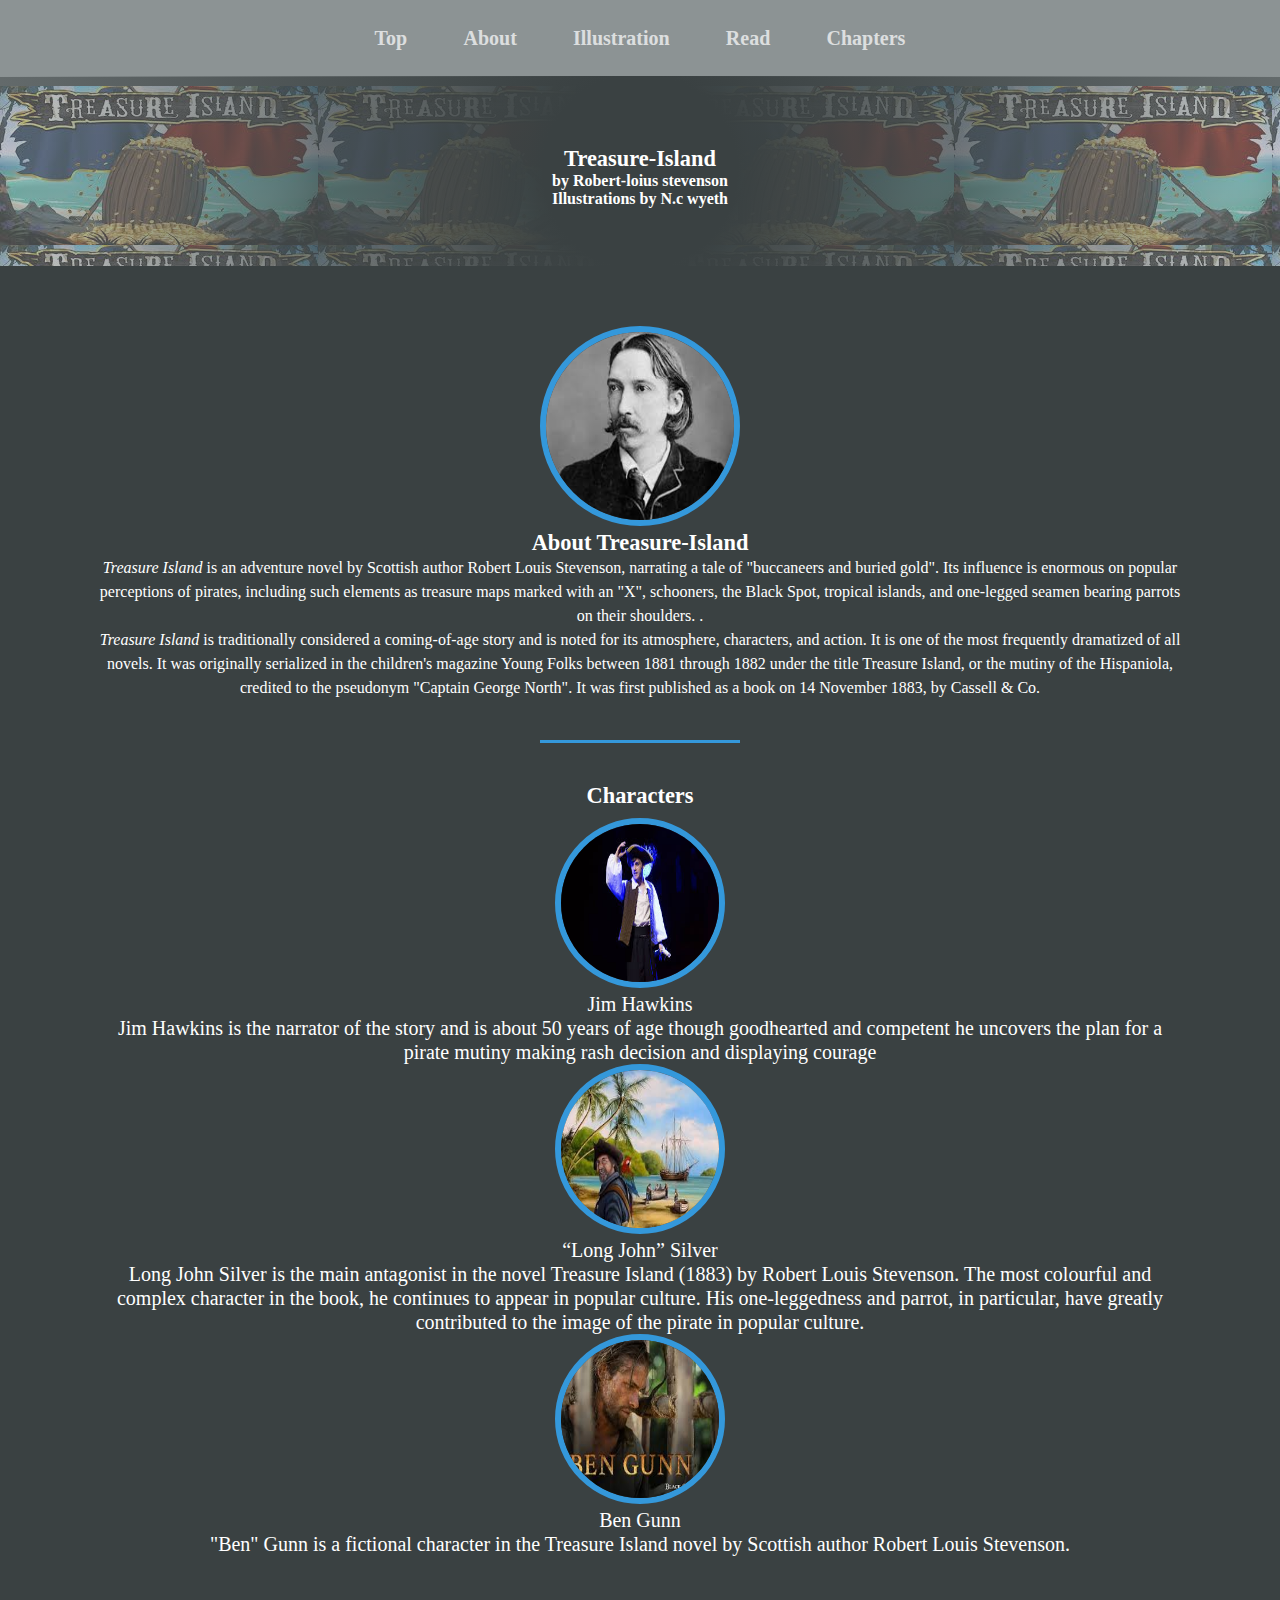
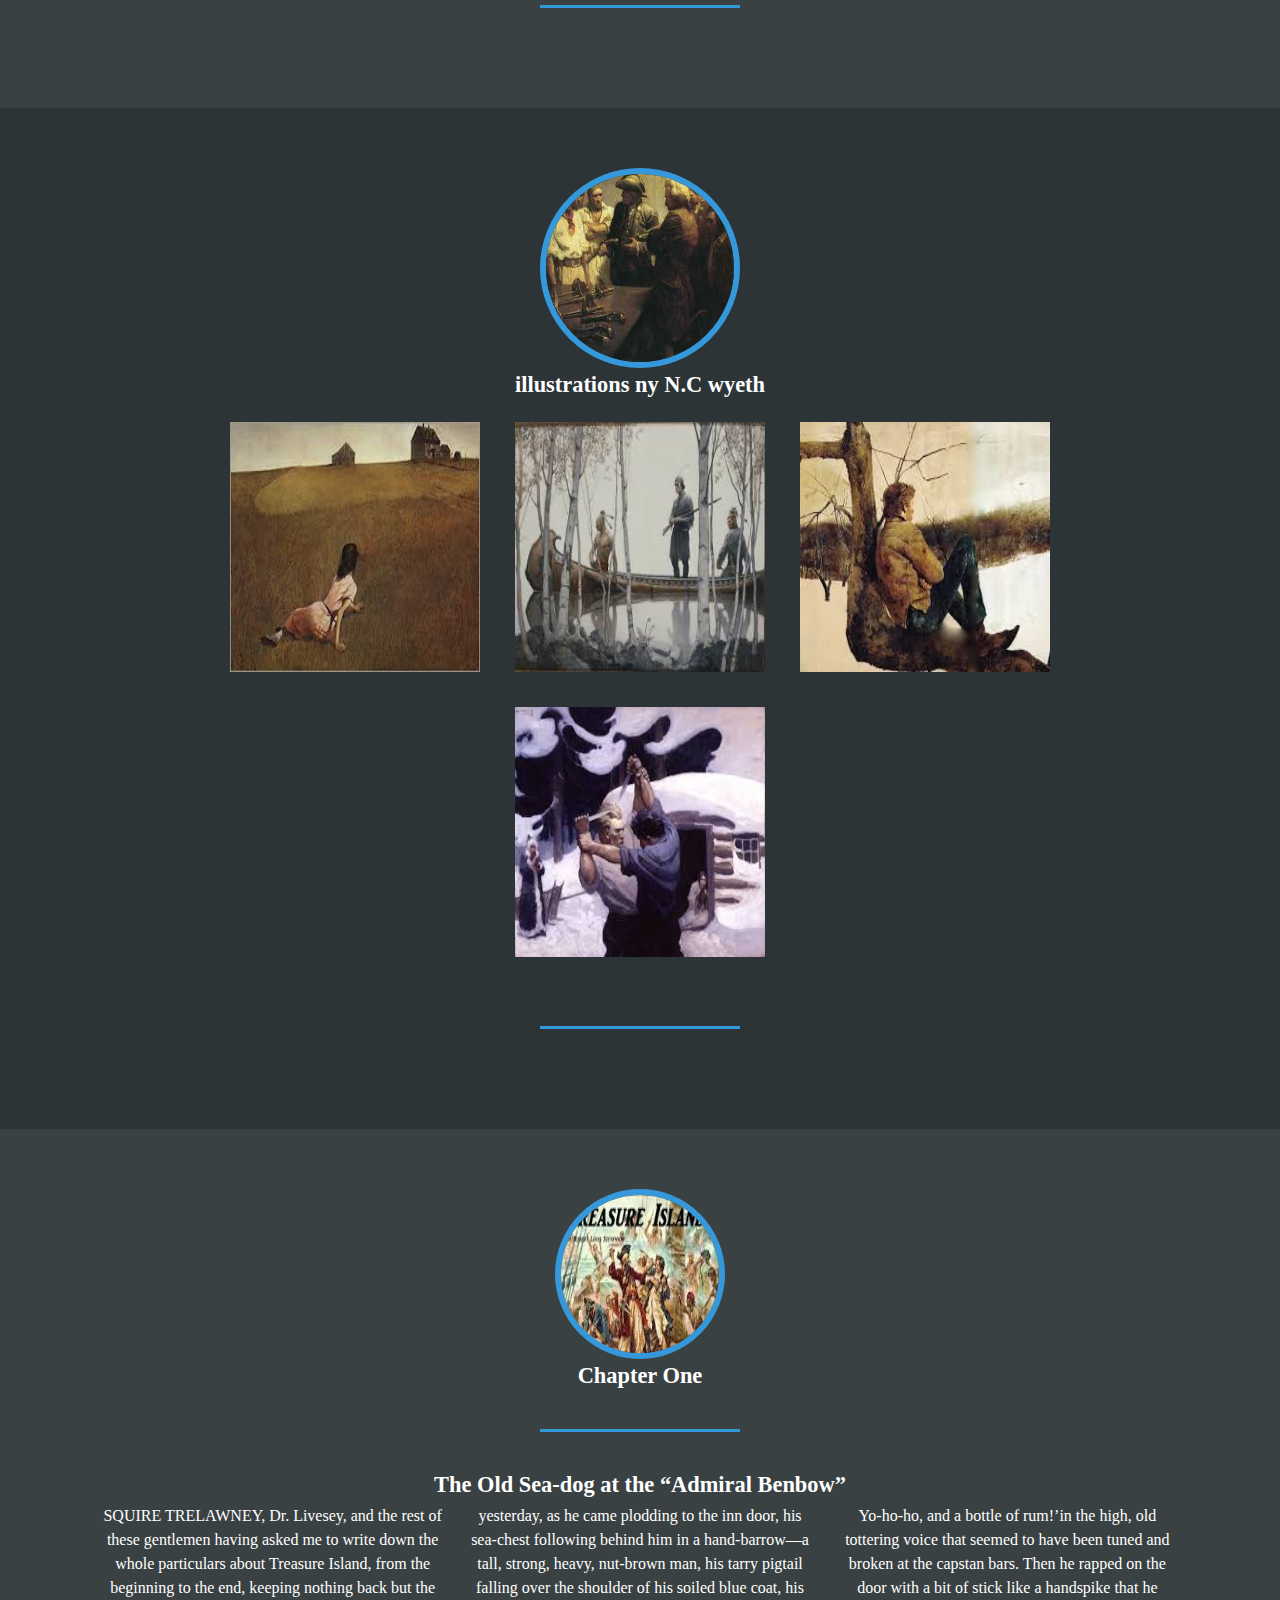
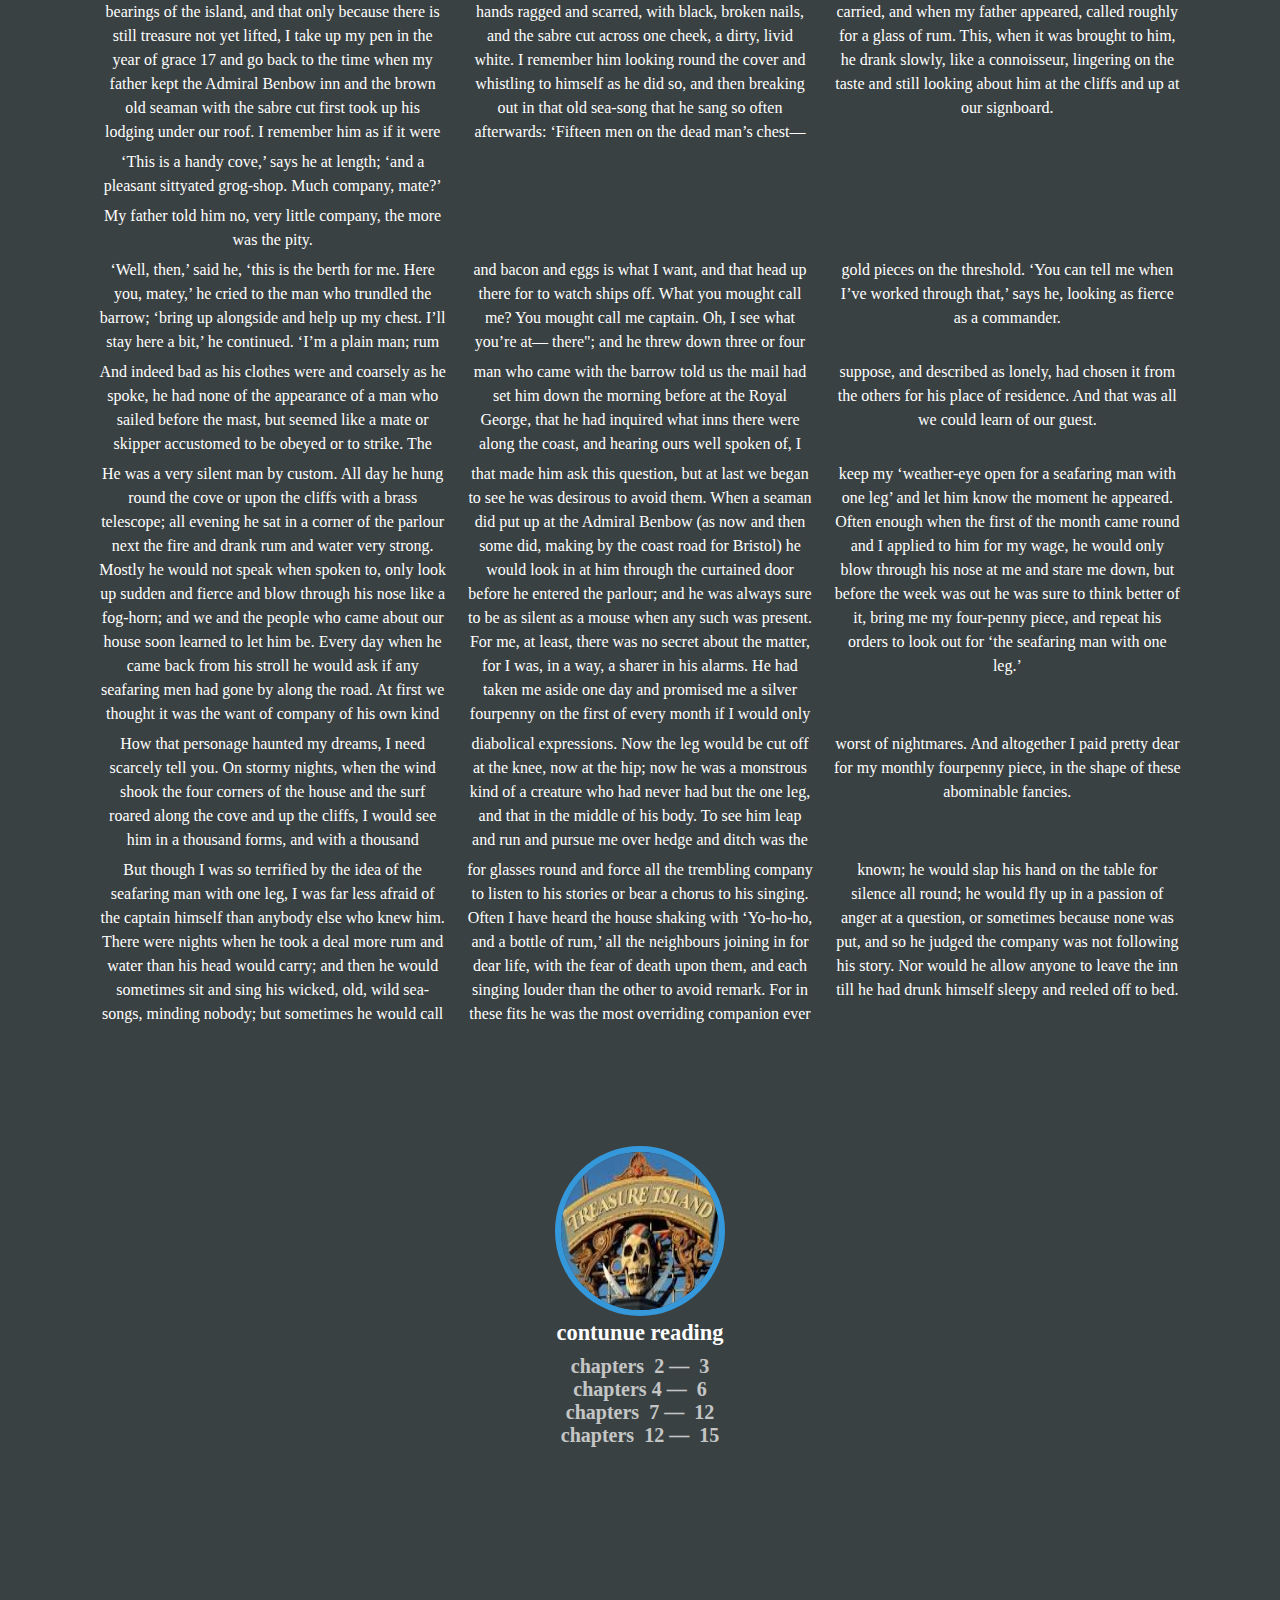
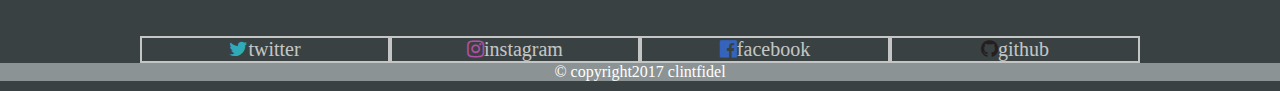
<file: index.html>
<!DOCTYPE html>
<html lang="en">

<head>
	<title>Treasure-Island</title>
	<meta charset="UTF-8">
	<meta name="viewport" content="width=device-width, initial-scale=1">
	<link rel="stylesheet" href="https://cdnjs.cloudflare.com/ajax/libs/font-awesome/4.7.0/css/font-awesome.min.css">
	<link rel="stylesheet" href="./rest.min.css">
	<link rel="shortcut icon" href="./t-images/inner.jpeg" type="image/jpeg">
	<link href="./styles/styles.css" rel="stylesheet">
</head>

<body id="top">
	<header>
		<nav>
			<ul>
				<li>
					<a href="#top">Top</a>
				</li>
				<li>
					<a href="#about">About</a>
				</li>
				<li>
					<a href="#illustrations">Illustration</a>
				</li>
				<li>
					<a href="#read">Read</a>
				</li>
				<li>
					<a href="#chapters">Chapters</a>
				</li>
			</ul>
		</nav>
	</header>

	<section id="Hero">
		<h2>Treasure-Island</h1>
		<h1> by Robert-loius stevenson
			<br> Illustrations by N.c wyeth </h3>

	</section>
	<div id="image-box"></div>

	<section id="about">
		<img src="./t-images/robert.jpeg" title="Robert-loius stevenson" alt="Robert-loius stevenson" class="round-img">
		<h3>About Treasure-Island</h3>
		<p>
			<i>Treasure Island</i> is an adventure novel by Scottish author Robert Louis Stevenson, narrating a tale of "buccaneers and
			buried gold". Its influence is enormous on popular perceptions of pirates, including such elements as treasure maps marked
			with an "X", schooners, the Black Spot, tropical islands, and one-legged seamen bearing parrots on their shoulders. .</p>

		<p>
			<i>Treasure Island</i> is traditionally considered a coming-of-age story and is noted for its atmosphere, characters, and
			action. It is one of the most frequently dramatized of all novels. It was originally serialized in the children's magazine
			Young Folks between 1881 through 1882 under the title Treasure Island, or the mutiny of the Hispaniola, credited to the
			pseudonym "Captain George North". It was first published as a book on 14 November 1883, by Cassell & Co.</p>
		<hr>
		<h3> Characters</h3>
		<ul>
			<li>
				<img src="./t-images/jim-hawkin.jpeg" title="jim-hawkins" alt="Jim Hawkins" class="round">
				<h4>Jim Hawkins</h4>
				<p>Jim Hawkins is the narrator of the story and is about 50 years of age though goodhearted and competent he uncovers the
					plan for a pirate mutiny making rash decision and displaying courage</p>
			</li>
			<li>
				<img src="./t-images/long john.jpeg" title="long-john" alt="Long-John Silver" class="round">
				<h4>&ldquo;Long John&rdquo; Silver</h4>
				<p> Long John Silver is the main antagonist in the novel Treasure Island (1883) by Robert Louis Stevenson. The most colourful
					and complex character in the book, he continues to appear in popular culture. His one-leggedness and parrot, in particular,
					have greatly contributed to the image of the pirate in popular culture.</p>
			</li>
			<li>
				<img src="./t-images/ben-gunn.jpeg" title="Ben-gunn" alt="Ben- Gunn" class="round">
				<h4>Ben Gunn</h4>
				<p>"Ben" Gunn is a fictional character in the Treasure Island novel by Scottish author Robert Louis Stevenson.</p>
			</li>
		</ul>
		<hr>
	</section>

	<section id="illustrations">
		<img src="./t-images/wyeth.jpeg" title="N.c wyeth" alt="N.c wyeth" class="round-img">
		<h3> illustrations ny N.C wyeth</h3>
		<div class="container">
			<ul>
				<li>
					<img src="./t-images/paint1.jpeg" title="woman on the floor" alt="woman on the floor">
				</li>
				<li>
					<img src="./t-images/paint2.jpeg" title="sailing" alt="sailing">
				</li>
				<li>
					<img src="./t-images/paint3.jpeg" title="Boy on tree" alt="Boy on tree">
				</li>
				<li>
					<img src="./t-images/paint4.jpeg" title="Fight" alt="Fight">
				</li>
			</ul>
		</div>

		<hr>
	</section>
	<section id="read">
		<img src="./t-images/frontPage.jpeg" alt="our-front page" title="the treasure-island" class="round">
		<h3>Chapter One
			<br>
			<hr> The Old Sea-dog at the &ldquo;Admiral Benbow&rdquo;</h3>
		<p> SQUIRE TRELAWNEY, Dr. Livesey, and the rest of these gentlemen having asked me to write down the whole particulars about
			Treasure Island, from the beginning to the end, keeping nothing back but the bearings of the island, and that only because
			there is still treasure not yet lifted, I take up my pen in the year of grace 17 and go back to the time when my father
			kept the Admiral Benbow inn and the brown old seaman with the sabre cut first took up his lodging under our roof. I remember
			him as if it were yesterday, as he came plodding to the inn door, his sea-chest following behind him in a hand-barrow—a
			tall, strong, heavy, nut-brown man, his tarry pigtail falling over the shoulder of his soiled blue coat, his hands ragged
			and scarred, with black, broken nails, and the sabre cut across one cheek, a dirty, livid white. I remember him looking
			round the cover and whistling to himself as he did so, and then breaking out in that old sea-song that he sang so often
			afterwards: ‘Fifteen men on the dead man’s chest— Yo-ho-ho, and a bottle of rum!’in the high, old tottering voice that
			seemed to have been tuned and broken at the capstan bars. Then he rapped on the door with a bit of stick like a handspike
			that he carried, and when my father appeared, called roughly for a glass of rum. This, when it was brought to him, he
			drank slowly, like a connoisseur, lingering on the taste and still looking about him at the cliffs and up at our signboard.
		</p>
		<p>‘This is a handy cove,’ says he at length; ‘and a pleasant sittyated grog-shop. Much company, mate?’ </p>
		<p>My father told him no, very little company, the more was the pity.
		</p>
		<p>‘Well, then,’ said he, ‘this is the berth for me. Here you, matey,’ he cried to the man who trundled the barrow; ‘bring
			up alongside and help up my chest. I’ll stay here a bit,’ he continued. ‘I’m a plain man; rum and bacon and eggs is what
			I want, and that head up there for to watch ships off. What you mought call me? You mought call me captain. Oh, I see
			what you’re at— there"; and he threw down three or four gold pieces on the threshold. ‘You can tell me when I’ve worked
			through that,’ says he, looking as fierce as a commander. </p>
		<p>And indeed bad as his clothes were and coarsely as he spoke, he had none of the appearance of a man who sailed before the
			mast, but seemed like a mate or skipper accustomed to be obeyed or to strike. The man who came with the barrow told us
			the mail had set him down the morning before at the Royal George, that he had inquired what inns there were along the
			coast, and hearing ours well spoken of, I suppose, and described as lonely, had chosen it from the others for his place
			of residence. And that was all we could learn of our guest. </p>

		<p>He was a very silent man by custom. All day he hung round the cove or upon the cliffs with a brass telescope; all evening
			he sat in a corner of the parlour next the fire and drank rum and water very strong. Mostly he would not speak when spoken
			to, only look up sudden and fierce and blow through his nose like a fog-horn; and we and the people who came about our
			house soon learned to let him be. Every day when he came back from his stroll he would ask if any seafaring men had gone
			by along the road. At first we thought it was the want of company of his own kind that made him ask this question, but
			at last we began to see he was desirous to avoid them. When a seaman did put up at the Admiral Benbow (as now and then
			some did, making by the coast road for Bristol) he would look in at him through the curtained door before he entered the
			parlour; and he was always sure to be as silent as a mouse when any such was present. For me, at least, there was no secret
			about the matter, for I was, in a way, a sharer in his alarms. He had taken me aside one day and promised me a silver
			fourpenny on the first of every month if I would only keep my ‘weather-eye open for a seafaring man with one leg’ and
			let him know the moment he appeared. Often enough when the first of the month came round and I applied to him for my wage,
			he would only blow through his nose at me and stare me down, but before the week was out he was sure to think better of
			it, bring me my four-penny piece, and repeat his orders to look out for ‘the seafaring man with one leg.’ </p>
		<p>How that personage haunted my dreams, I need scarcely tell you. On stormy nights, when the wind shook the four corners
			of the house and the surf roared along the cove and up the cliffs, I would see him in a thousand forms, and with a thousand
			diabolical expressions. Now the leg would be cut off at the knee, now at the hip; now he was a monstrous kind of a creature
			who had never had but the one leg, and that in the middle of his body. To see him leap and run and pursue me over hedge
			and ditch was the worst of nightmares. And altogether I paid pretty dear for my monthly fourpenny piece, in the shape
			of these abominable fancies. </p>
		<p>But though I was so terrified by the idea of the seafaring man with one leg, I was far less afraid of the captain himself
			than anybody else who knew him. There were nights when he took a deal more rum and water than his head would carry; and
			then he would sometimes sit and sing his wicked, old, wild sea-songs, minding nobody; but sometimes he would call for
			glasses round and force all the trembling company to listen to his stories or bear a chorus to his singing. Often I have
			heard the house shaking with ‘Yo-ho-ho, and a bottle of rum,’ all the neighbours joining in for dear life, with the fear
			of death upon them, and each singing louder than the other to avoid remark. For in these fits he was the most overriding
			companion ever known; he would slap his hand on the table for silence all round; he would fly up in a passion of anger
			at a question, or sometimes because none was put, and so he judged the company was not following his story. Nor would
			he allow anyone to leave the inn till he had drunk himself sleepy and reeled off to bed. </p>
	</section>
	<section id="chapters">
		<img src="./t-images/image3.jpeg" alt="chapters" class="round">
		<h2>contunue reading</h2>
		<ul>
			<li>
				<a href="#">chapters &nbsp;2 &#8212; &nbsp;3</a>
			</li>
			<li>
				<a href="#">chapters&nbsp;4 &#8212; &nbsp;6</a>
			</li>
			<li>
				<a href="#">chapters &nbsp;7 &#8212; &nbsp;12</a>
			</li>
			<li>
				<a href="#">chapters &nbsp;12 &#8212; &nbsp;15</a>
			</li>
		</ul>
	</section>
	<section>

	</section>
	<div class="contact-me">

		<a href="#" target="_blank">
			<i class="fa fa-twitter" style="color:#2cd6ec;" aria-hidden="true"></i>twitter</a>

		<a href="#" target="_blank">
			<i class="fa fa-instagram" style="color:#e656d2;" aria-hidden="true"></i>instagram</a>

		<a href="#" target="_blank">
			<i class="fa fa-facebook-official" style="color:#3473f1;" aria-hidden="true"></i>facebook</a>

		<a href="http://github.com/clintfidel">
			<i class="fa fa-github" style="color:rgb(27, 16, 16);" aria-hidden="true"></i>github</a>


	</div>
	<footer>
		<p>&copy; copyright2017 clintfidel</p>
	</footer>
</body>

</html>
</file>
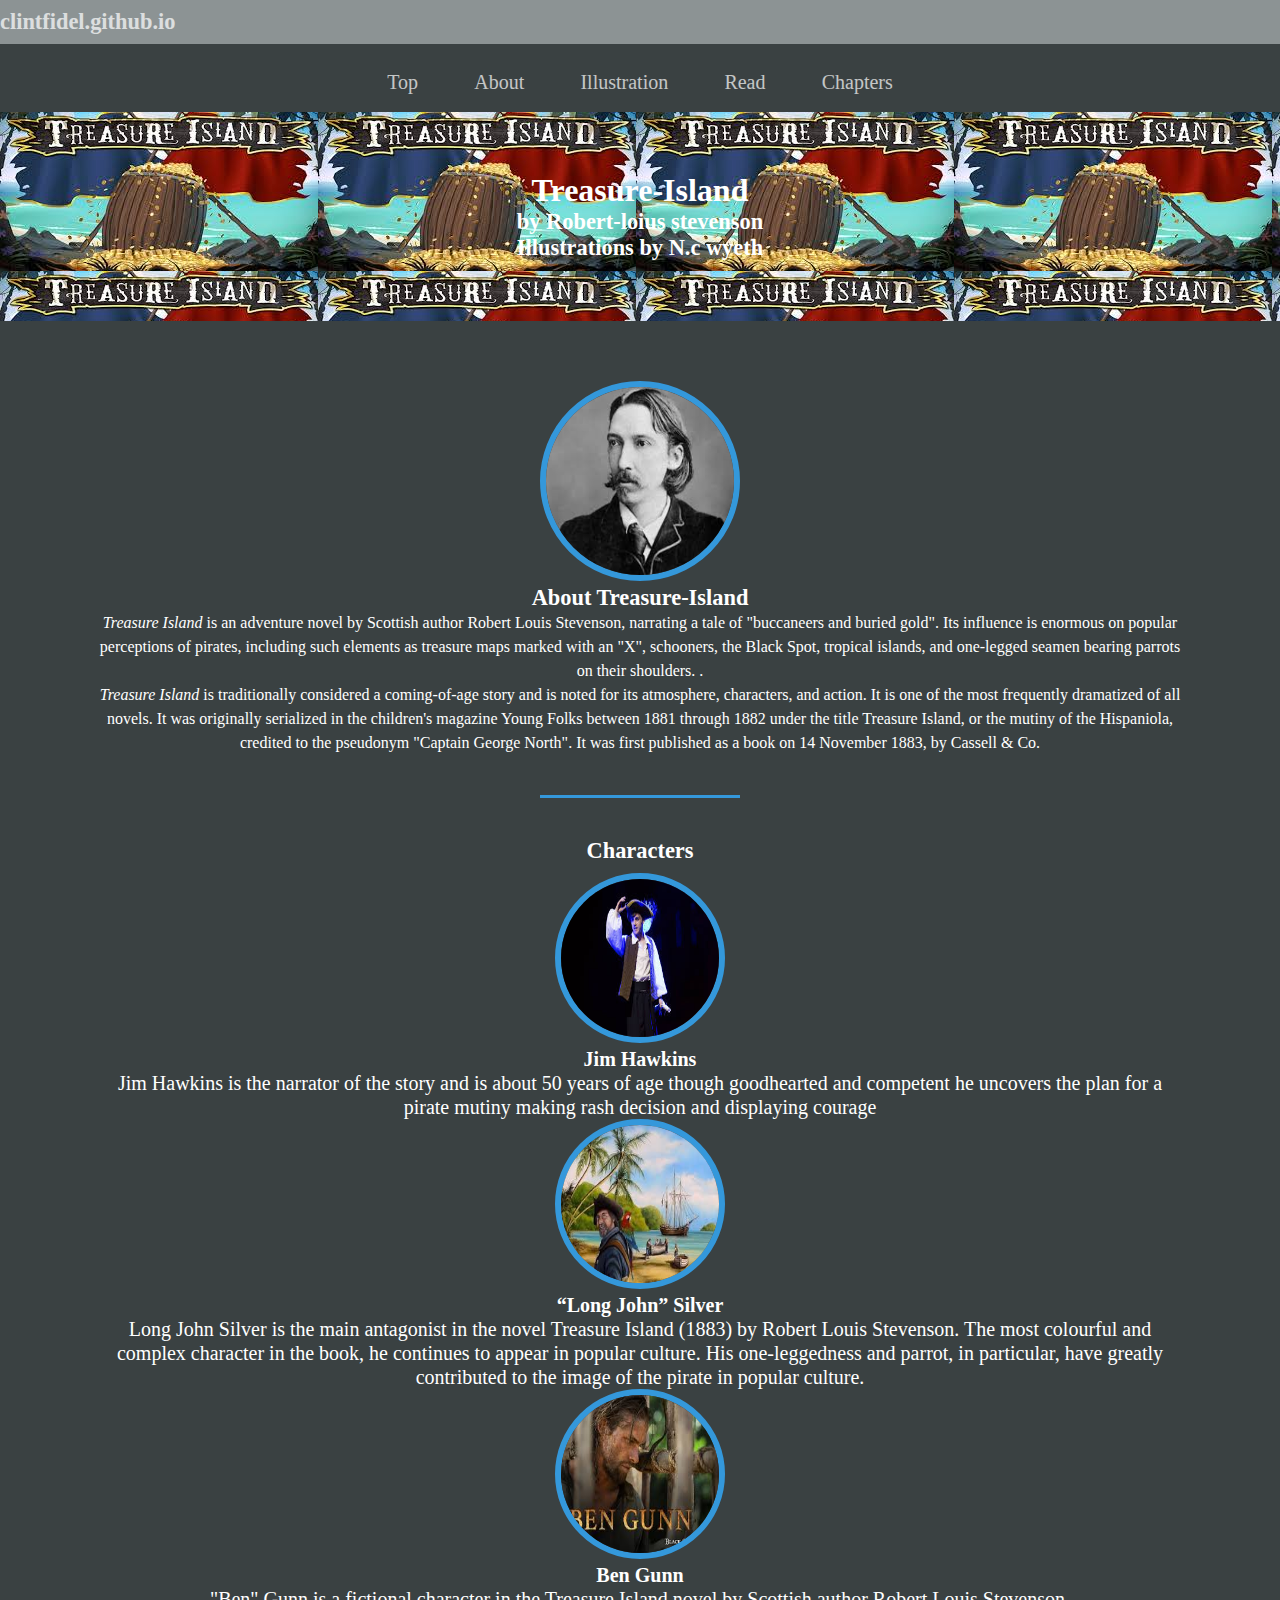
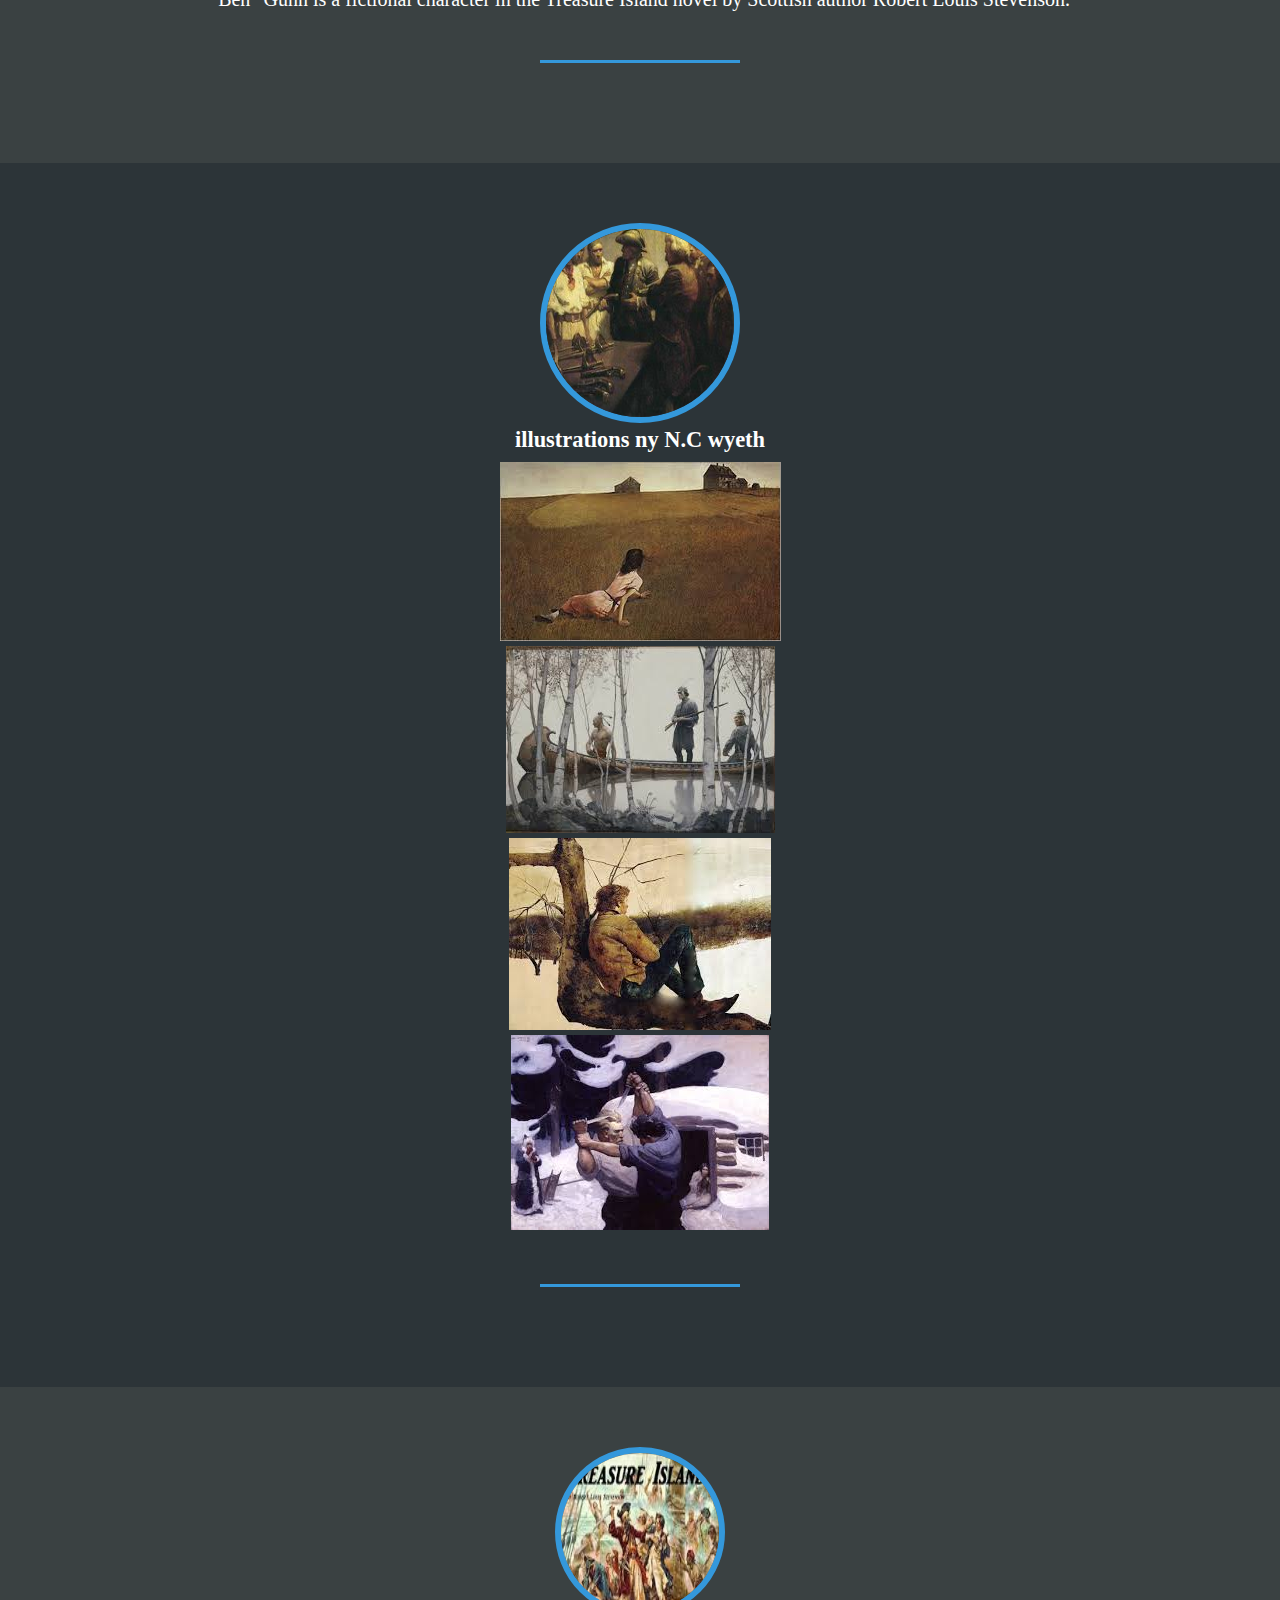
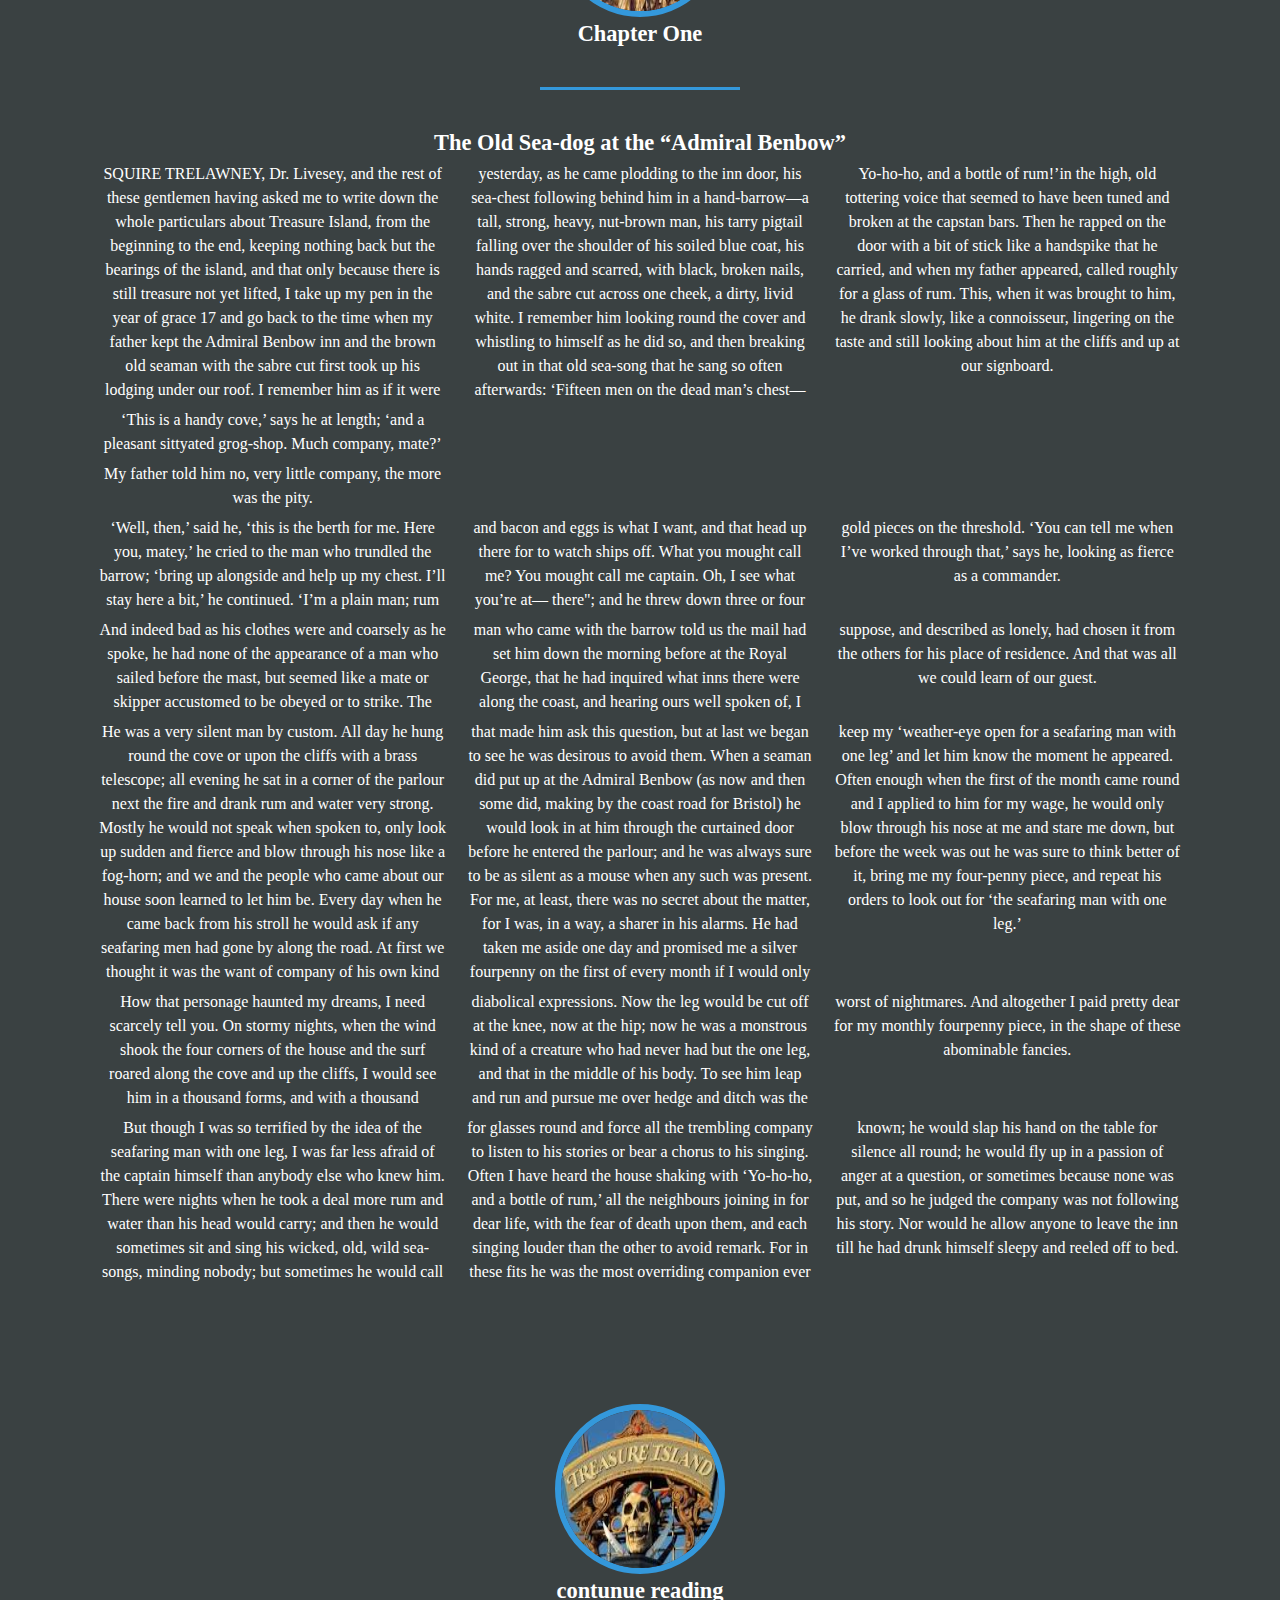
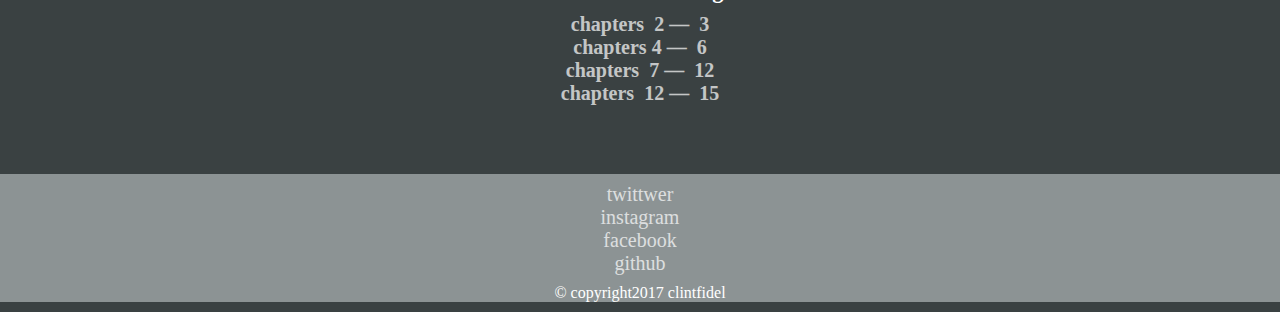
<file: page1.html>
<!DOCTYPE html>
<html lang="en">

<head>
	<title>Treasure-Island</title>
	<meta charset="UTF-8">
	<meta name="viewport" content="width=device-width, initial-scale=1">
	<link rel="shortcut icon" href="./t-images/inner.jpeg" type="image/jpeg">
	<link href="./styles/styles.css" rel="stylesheet">
</head>

<body id="top">
	<header>
		<h2>
			<a href="http://clintfidel.github.io" target="_blank">clintfidel.github.io</a>
		</h2>
	</header>
	<nav>
		<ul>
			<li>
				<a href="#top">Top</a> 
			</li>
			<li>
				<a href="#about">About</a> 
			</li>
			<li>
				<a href="#illustrations">Illustration</a> 
			</li>
			<li>
				<a href="#read">Read</a> 
			</li>
			<li>
				<a href="#chapters">Chapters</a> 
			</li>
		</ul>
	</nav>
	<section id="Hero">
		<h1>Treasure-Island</h1>
		<h3> by Robert-loius stevenson
			<br> Illustrations by N.c wyeth </h3>
	</section>
	<section id="about">
		<img src="./t-images/robert.jpeg" title="Robert-loius stevenson" alt="Robert-loius stevenson" class="round-img">
		<h3>About Treasure-Island</h3>
		<p>
			<i>Treasure Island</i> is an adventure novel by Scottish author Robert Louis Stevenson, narrating a tale of "buccaneers and
			buried gold". Its influence is enormous on popular perceptions of pirates, including such elements as treasure maps marked
			with an "X", schooners, the Black Spot, tropical islands, and one-legged seamen bearing parrots on their shoulders. .</p>

		<p>
			<i>Treasure Island</i> is traditionally considered a coming-of-age story and is noted for its atmosphere, characters, and
			action. It is one of the most frequently dramatized of all novels. It was originally serialized in the children's magazine
			Young Folks between 1881 through 1882 under the title Treasure Island, or the mutiny of the Hispaniola, credited to the
			pseudonym "Captain George North". It was first published as a book on 14 November 1883, by Cassell & Co.</p>
		<hr>
		<h3> Characters</h3>
		<ul>
			<li>
				<img src="./t-images/jim-hawkin.jpeg" title="jim-hawkins" alt="Jim Hawkins" class="round">
				<h4>Jim Hawkins</h4>
				<p>Jim Hawkins is the narrator of the story and is about 50 years of age though goodhearted and competent he uncovers the
					plan for a pirate mutiny making rash decision and displaying courage</p>
			</li>
			<li>
				<img src="./t-images/long john.jpeg" title="long-john" alt="Long-John Silver" class="round">
				<h4>&ldquo;Long John&rdquo; Silver</h4>
				<p> Long John Silver is the main antagonist in the novel Treasure Island (1883) by Robert Louis Stevenson. The most colourful
					and complex character in the book, he continues to appear in popular culture. His one-leggedness and parrot, in particular,
					have greatly contributed to the image of the pirate in popular culture.</p>
			</li>
			<li>
				<img src="./t-images/ben-gunn.jpeg" title="Ben-gunn" alt="Ben- Gunn" class="round">
				<h4>Ben Gunn</h4>
				<p>"Ben" Gunn is a fictional character in the Treasure Island novel by Scottish author Robert Louis Stevenson.</p>
			</li>
		</ul>
		<hr>
	</section>
	
	<section id="illustrations">
		<img src="./t-images/wyeth.jpeg" title="N.c wyeth" alt="N.c wyeth" class="round-img">
		<h3> illustrations ny N.C wyeth</h3>
		<div class="illustrations">
				<ul>
						<li>
							<img src="./t-images/paint1.jpeg" title="woman on the floor" alt="woman on the floor">
						</li>
						<li>
							<img src="./t-images/paint2.jpeg" title="sailing" alt="sailing">
						</li>
						<li>
							<img src="./t-images/paint3.jpeg" title="Boy on tree" alt="Boy on tree">
						</li>
						<li>
							<img src="./t-images/paint4.jpeg" title="Fight" alt="Fight">
						</li>
					</ul>
		</div>
	
		<hr>
	</section>
	<section id="read">
		<img src="./t-images/frontPage.jpeg" alt="our-front page" title="the treasure-island" class="round">
		<h3>Chapter One
			<br>
			<hr> The Old Sea-dog at the &ldquo;Admiral Benbow&rdquo;</h3>
		<p> SQUIRE TRELAWNEY, Dr. Livesey, and the rest of these gentlemen having asked me to write down the whole particulars about
			Treasure Island, from the beginning to the end, keeping nothing back but the bearings of the island, and that only because
			there is still treasure not yet lifted, I take up my pen in the year of grace 17 and go back to the time when my father
			kept the Admiral Benbow inn and the brown old seaman with the sabre cut first took up his lodging under our roof. I remember
			him as if it were yesterday, as he came plodding to the inn door, his sea-chest following behind him in a hand-barrow—a
			tall, strong, heavy, nut-brown man, his tarry pigtail falling over the shoulder of his soiled blue coat, his hands ragged
			and scarred, with black, broken nails, and the sabre cut across one cheek, a dirty, livid white. I remember him looking
			round the cover and whistling to himself as he did so, and then breaking out in that old sea-song that he sang so often
			afterwards: ‘Fifteen men on the dead man’s chest— Yo-ho-ho, and a bottle of rum!’in the high, old tottering voice that
			seemed to have been tuned and broken at the capstan bars. Then he rapped on the door with a bit of stick like a handspike
			that he carried, and when my father appeared, called roughly for a glass of rum. This, when it was brought to him, he
			drank slowly, like a connoisseur, lingering on the taste and still looking about him at the cliffs and up at our signboard.
		</p>
		<p>‘This is a handy cove,’ says he at length; ‘and a pleasant sittyated grog-shop. Much company, mate?’ </p>
		<p>My father told him no, very little company, the more was the pity.
		</p>
		<p>‘Well, then,’ said he, ‘this is the berth for me. Here you, matey,’ he cried to the man who trundled the barrow; ‘bring
			up alongside and help up my chest. I’ll stay here a bit,’ he continued. ‘I’m a plain man; rum and bacon and eggs is what
			I want, and that head up there for to watch ships off. What you mought call me? You mought call me captain. Oh, I see
			what you’re at— there"; and he threw down three or four gold pieces on the threshold. ‘You can tell me when I’ve worked
			through that,’ says he, looking as fierce as a commander. </p>
		<p>And indeed bad as his clothes were and coarsely as he spoke, he had none of the appearance of a man who sailed before the
			mast, but seemed like a mate or skipper accustomed to be obeyed or to strike. The man who came with the barrow told us
			the mail had set him down the morning before at the Royal George, that he had inquired what inns there were along the
			coast, and hearing ours well spoken of, I suppose, and described as lonely, had chosen it from the others for his place
			of residence. And that was all we could learn of our guest. </p>

		<p>He was a very silent man by custom. All day he hung round the cove or upon the cliffs with a brass telescope; all evening
			he sat in a corner of the parlour next the fire and drank rum and water very strong. Mostly he would not speak when spoken
			to, only look up sudden and fierce and blow through his nose like a fog-horn; and we and the people who came about our
			house soon learned to let him be. Every day when he came back from his stroll he would ask if any seafaring men had gone
			by along the road. At first we thought it was the want of company of his own kind that made him ask this question, but
			at last we began to see he was desirous to avoid them. When a seaman did put up at the Admiral Benbow (as now and then
			some did, making by the coast road for Bristol) he would look in at him through the curtained door before he entered the
			parlour; and he was always sure to be as silent as a mouse when any such was present. For me, at least, there was no secret
			about the matter, for I was, in a way, a sharer in his alarms. He had taken me aside one day and promised me a silver
			fourpenny on the first of every month if I would only keep my ‘weather-eye open for a seafaring man with one leg’ and
			let him know the moment he appeared. Often enough when the first of the month came round and I applied to him for my wage,
			he would only blow through his nose at me and stare me down, but before the week was out he was sure to think better of
			it, bring me my four-penny piece, and repeat his orders to look out for ‘the seafaring man with one leg.’ </p>
		<p>How that personage haunted my dreams, I need scarcely tell you. On stormy nights, when the wind shook the four corners
			of the house and the surf roared along the cove and up the cliffs, I would see him in a thousand forms, and with a thousand
			diabolical expressions. Now the leg would be cut off at the knee, now at the hip; now he was a monstrous kind of a creature
			who had never had but the one leg, and that in the middle of his body. To see him leap and run and pursue me over hedge
			and ditch was the worst of nightmares. And altogether I paid pretty dear for my monthly fourpenny piece, in the shape
			of these abominable fancies. </p>
		<p>But though I was so terrified by the idea of the seafaring man with one leg, I was far less afraid of the captain himself
			than anybody else who knew him. There were nights when he took a deal more rum and water than his head would carry; and
			then he would sometimes sit and sing his wicked, old, wild sea-songs, minding nobody; but sometimes he would call for
			glasses round and force all the trembling company to listen to his stories or bear a chorus to his singing. Often I have
			heard the house shaking with ‘Yo-ho-ho, and a bottle of rum,’ all the neighbours joining in for dear life, with the fear
			of death upon them, and each singing louder than the other to avoid remark. For in these fits he was the most overriding
			companion ever known; he would slap his hand on the table for silence all round; he would fly up in a passion of anger
			at a question, or sometimes because none was put, and so he judged the company was not following his story. Nor would
			he allow anyone to leave the inn till he had drunk himself sleepy and reeled off to bed. </p>
	</section>
	<section id="chapters">
		<img src="./t-images/image3.jpeg" alt="chapters" class="round">
		<h2>contunue reading</h2>
		<ul>
			<li>
				<a href="#">chapters &nbsp;2 &#8212; &nbsp;3</a>
			</li>
			<li>
				<a href="#">chapters&nbsp;4 &#8212; &nbsp;6</a>
			</li>
			<li>
				<a href="#">chapters &nbsp;7 &#8212; &nbsp;12</a>
			</li>
			<li>
				<a href="#">chapters &nbsp;12 &#8212; &nbsp;15</a>
			</li>
		</ul>
	</section>
	<footer>
		<ul>
			<li>
				<a href="#" target="_blank">twittwer</a>
			</li>
			<li>
				<a href="#" target="_blank">instagram</a>
			</li>
			<li>
				<a href="#" target="_blank">facebook</a>
			</li>
			<li>
				<a href="http://github.com/clintfidel">github</a>
			</li>

		</ul>
		<p>&copy; copyright2017 clintfidel</p>
	</footer>
</body>

</html>
</file>
<file: styles/styles.css>
*{
    margin: 0;
    padding: 0;
    box-sizing: border-box;
}

body {
    background-color: #3a4142;
    font: normal 16rem "Aria"l,sans-serif;
    color: #555;
    text-align: center;
    font-size: 16px;
    --pad:3px;
    --margin:5px;
}

header {
    font-weight: bold;
    color: #fff;
    text-align: left;
    background-color: #8c9394;
    padding-top: calc(var(--pad) * 3);
    padding-bottom: calc(var(--pad) * 3);
    padding-left: cal(var(--pad) * 4);
    margin-bottom: calc(var(--pad) * 3);
    
}
h3, h2  {
    font-size: 1.4rem;
    font-weight: bold;
}

#chapters a,h1 {
    font-weight: bold;
}

ul, nav {
    list-style: none;
    text-align: center;
    color: #fff;
    font-size: 20px;
    width: 100%;
    top: 0;
    padding-top: calc(var(--pad) * 3);
    padding-bottom: calc(var(--pad) * 3);
    overflow: hidden;
}

nav ul li {
    display: inline;
    padding: 0 2%;
    /* -webkit-column-count: 5;
    -moz-column-count: 5;
    column-count: 5;
    -moz-column-gap: 5px;
    -webkit-column-gap: 5px;
    column-gap: 5px;
    margin: 0 auto;
    background-color: #8c9394;
     */
}

#Hero {
    color: white;
    width: 100%;
    background-image: url("../t-images/background.jpeg"); 
}

#image-box {
    background: radial-gradient(circle,rgb(58, 65, 66)  15%,rgba(140, 147, 148, .5));
    margin-top: -192px;
    width: 100%;
    height: 190px;
}

#about {
    background-color:linear-gradient(top, rgb(77, 96, 105),rgb(60, 80, 90));
}

#illustrations {
    background-color: rgb(44, 52, 56);
}

.container ul > li {
    display: inline-block;
    padding: calc(var(--pad) * 5);
   
}
.container ul > li > img {
   width: 250px;
   height: 250px;
   
}

a {
    text-decoration: none;
    color:inherit;
    cursor: pointer;
    opacity: 0.7;
}
a:hover {
    opacity: 1;

}

.round-img {
    width: 200px;
    height:200px;
    border: 6px solid;
    border-color: #3498db;
    border-radius: 50%;
}

.round {
    width: 170px;
    height:170px;
    border: 6px solid;
    border-color: #3498db;
    border-radius: 50%;
}

hr {
    width: 200px;
    height: 3px;
    background-color: #3498db;
    border: 0;
    margin: calc(var(--margin) * 8) auto;
}

section {
    color: white;
    background-color: #3a4142;
    padding: calc(var(--pad) * 20) calc(var(--pad) * 33);
}

section p {
    text-align: center;
    width: 100%;
    line-height: 1.5rem;
}
#read p {
    padding-top: calc(var(--pad) * 2);
    -webkit-column-count: 3;
    -moz-column-count: 3;
    column-count: 3;
    -moz-column-gap: calc(var(--margin) * 4);
    -webkit-column-gap: calc(var(--margin) * 4);
    column-gap: calc(var(--margin) * 4);
}

footer {
    background-color: #8c9394;
    margin-bottom: calc(var(--margin) * 2);
    width: 100%;
    color: #FFF;
    text-align: center
}

.contact-me {
    font: 20px solid;
    color: #FFF;
    max-width: 1000px;
    margin: 0 auto;
    display: flex;
    justify-content: space-between; 
    
}

.contact-me > a:hover {
    font-size: 20px !important;
}

.contact-me a {
    display: block;
    border: 2px solid #FFF;
    text-align: center;
    flex: 1;
}

@media screen and (max-width:450px){
    section {
        padding: calc(var(--pad) * 4);
        margin: 0; 
    }

    section p {
        padding: 0;
        margin: auto;
        max-width: 320px;
        text-align: center;
    }
    #read p {
        padding-top: calc(var(--pad) * 2);
        -webkit-column-count: 1;
        -moz-column-count: 1;
        column-count: 1;
    }

    .contact-me {
        flex-direction: column

    }
   
}
@media screen and (max-width:1200px) {
    #read p {
        padding-top: calc(var(--pad) * 2);
        -webkit-column-count: 1;
        -moz-column-count: 1;
        column-count: 1;
    }
}
</file>
<file: rest.min.css>
/*! minireset.css v0.0.3 | MIT License | github.com/jgthms/minireset.css */html,body,p,ol,ul,li,dl,dt,dd,blockquote,figure,fieldset,legend,textarea,pre,iframe,hr,h1,h2,h3,h4,h5,h6{margin:0;padding:0}h1,h2,h3,h4,h5,h6{font-size:100%;font-weight:normal}ul{list-style:none}button,input,select,textarea{margin:0}html{box-sizing:border-box}*,*:before,*:after{box-sizing:inherit}img,embed,iframe,object,audio,video{height:auto;max-width:100%}iframe{border:0}table{border-collapse:collapse;border-spacing:0}td,th{padding:0;text-align:left}
</file>
